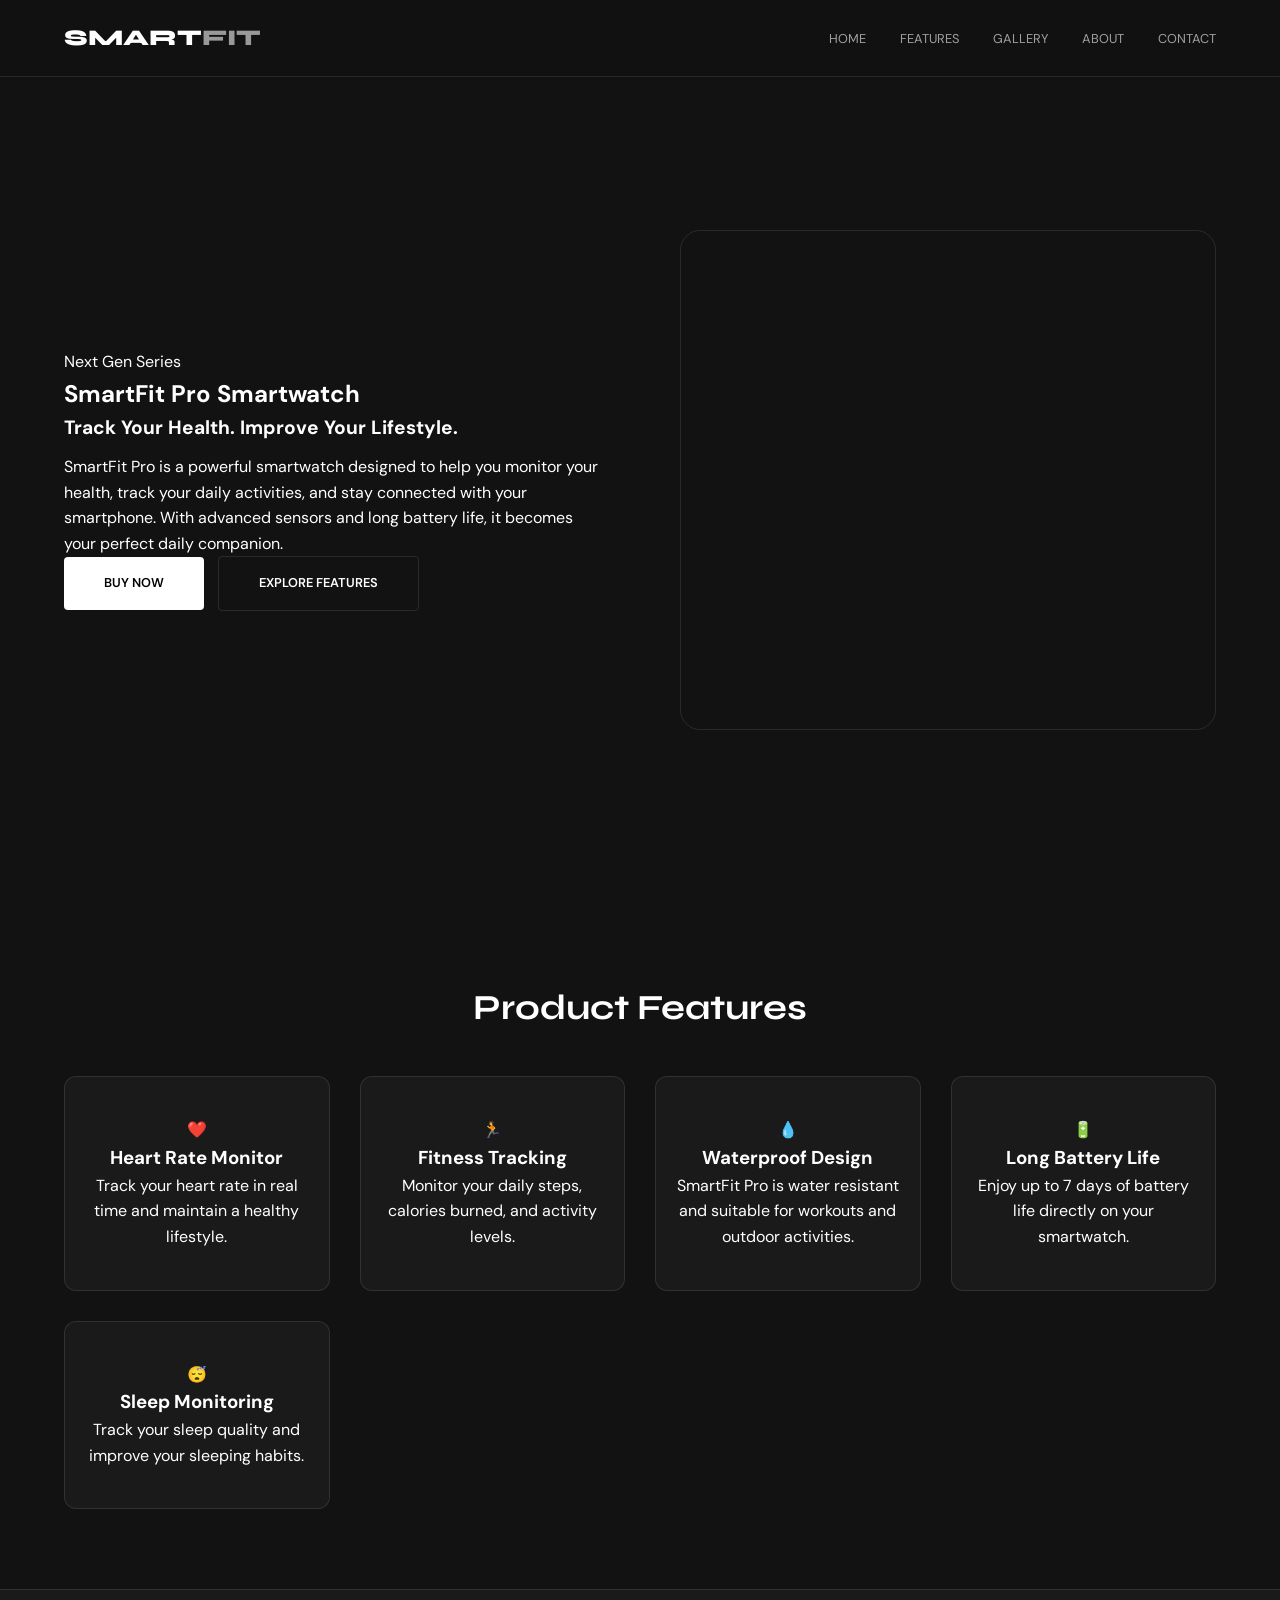
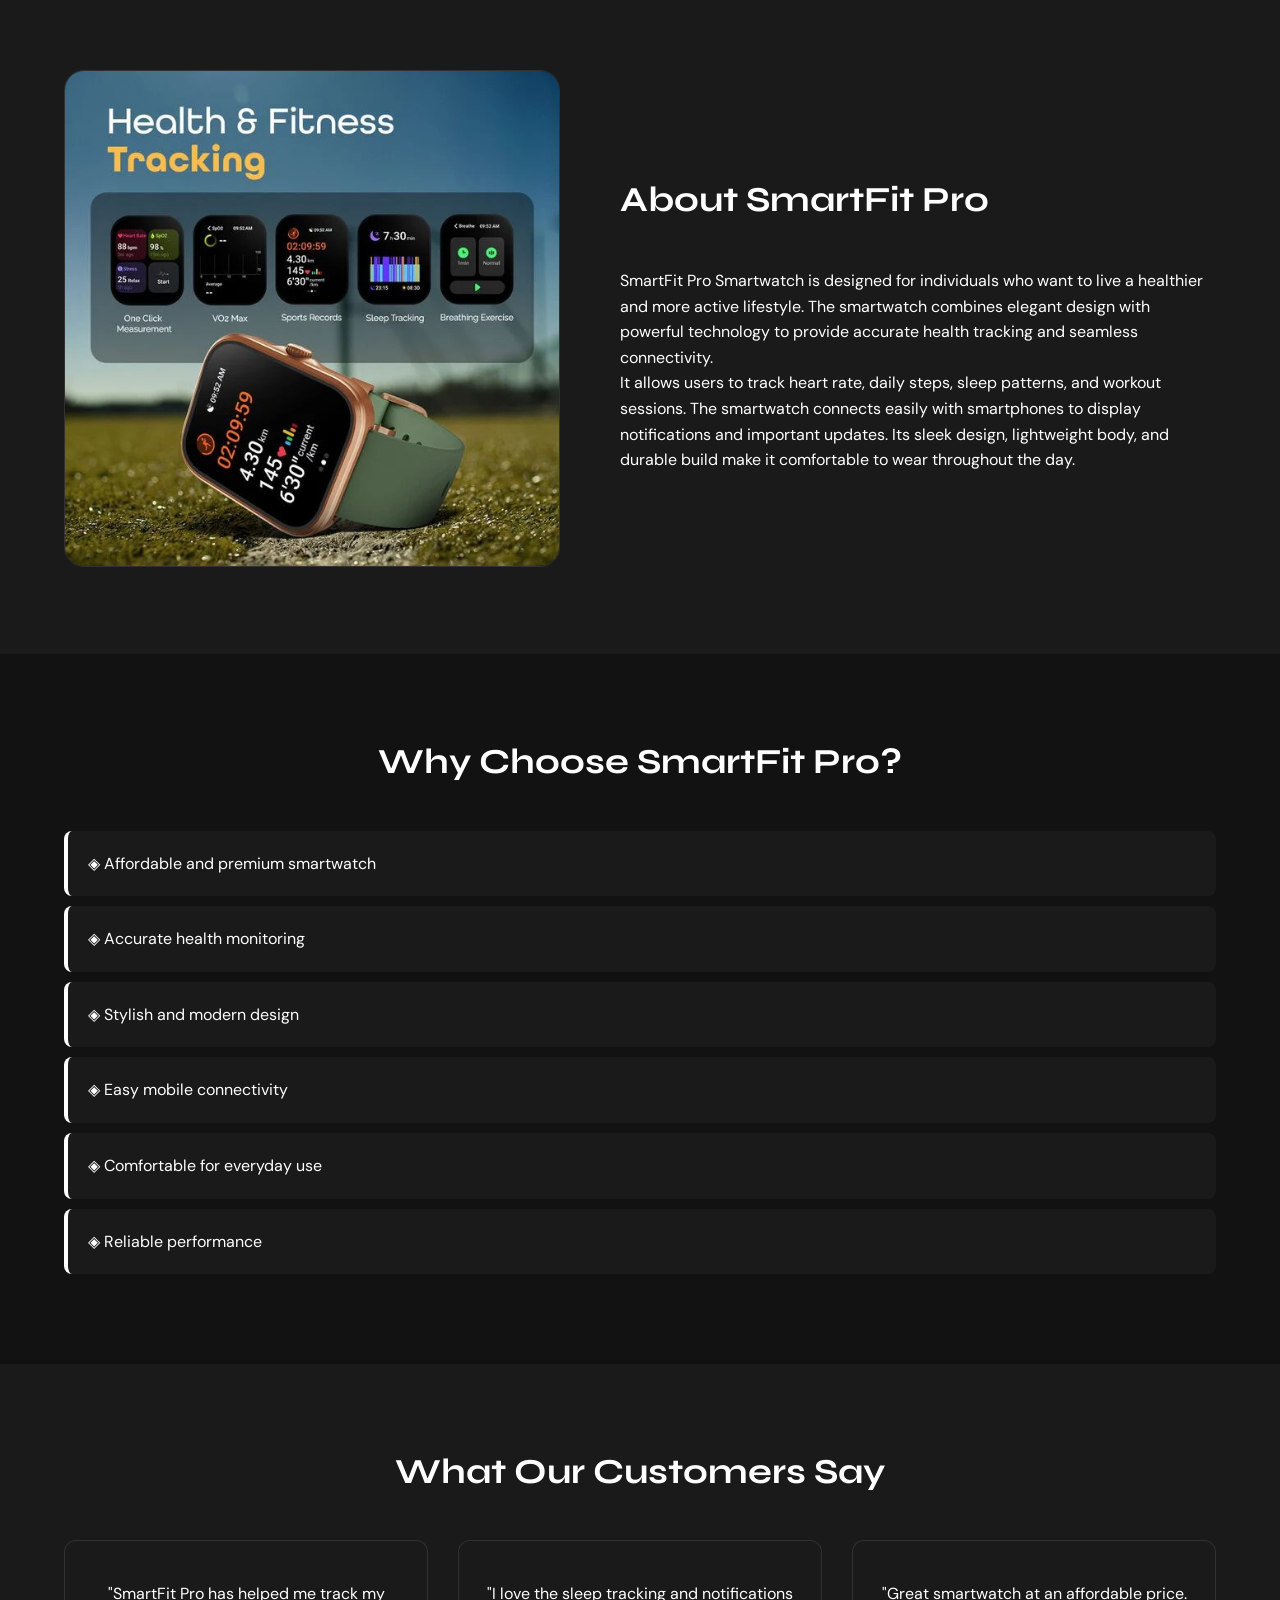
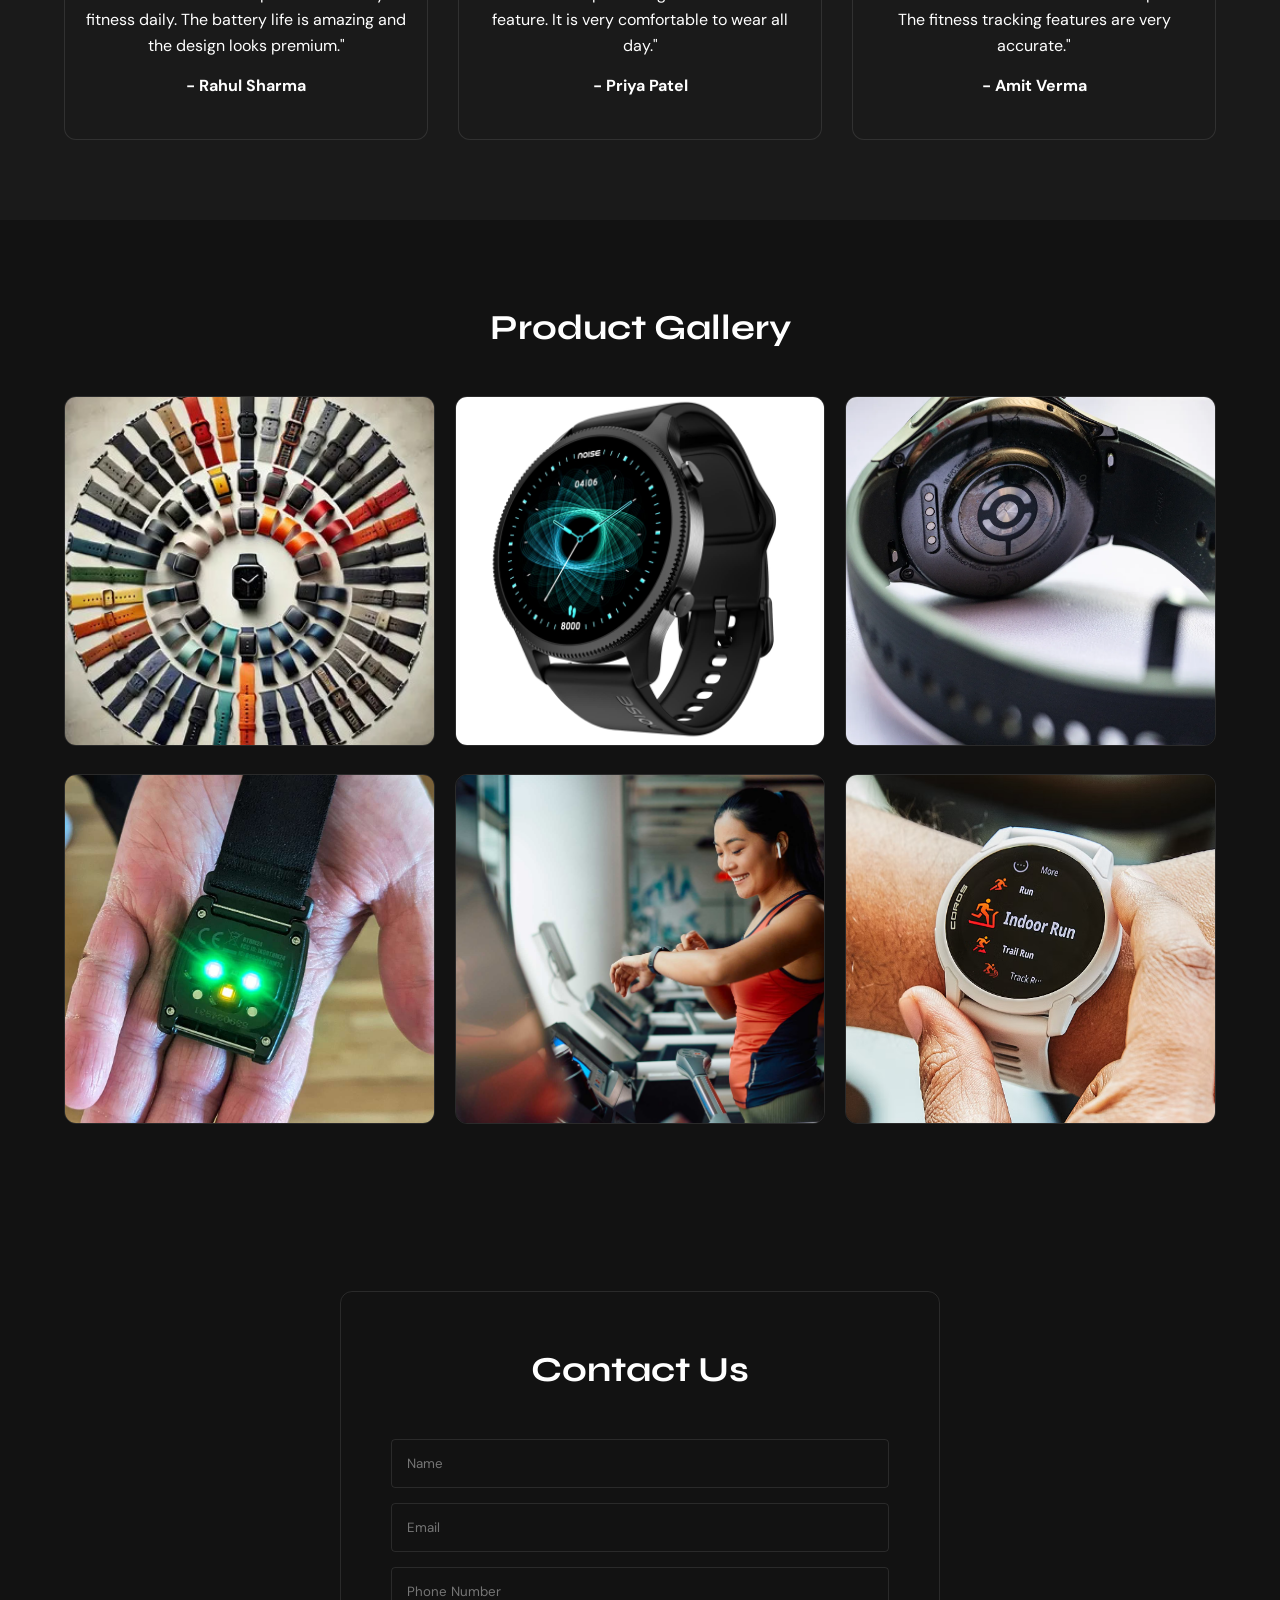
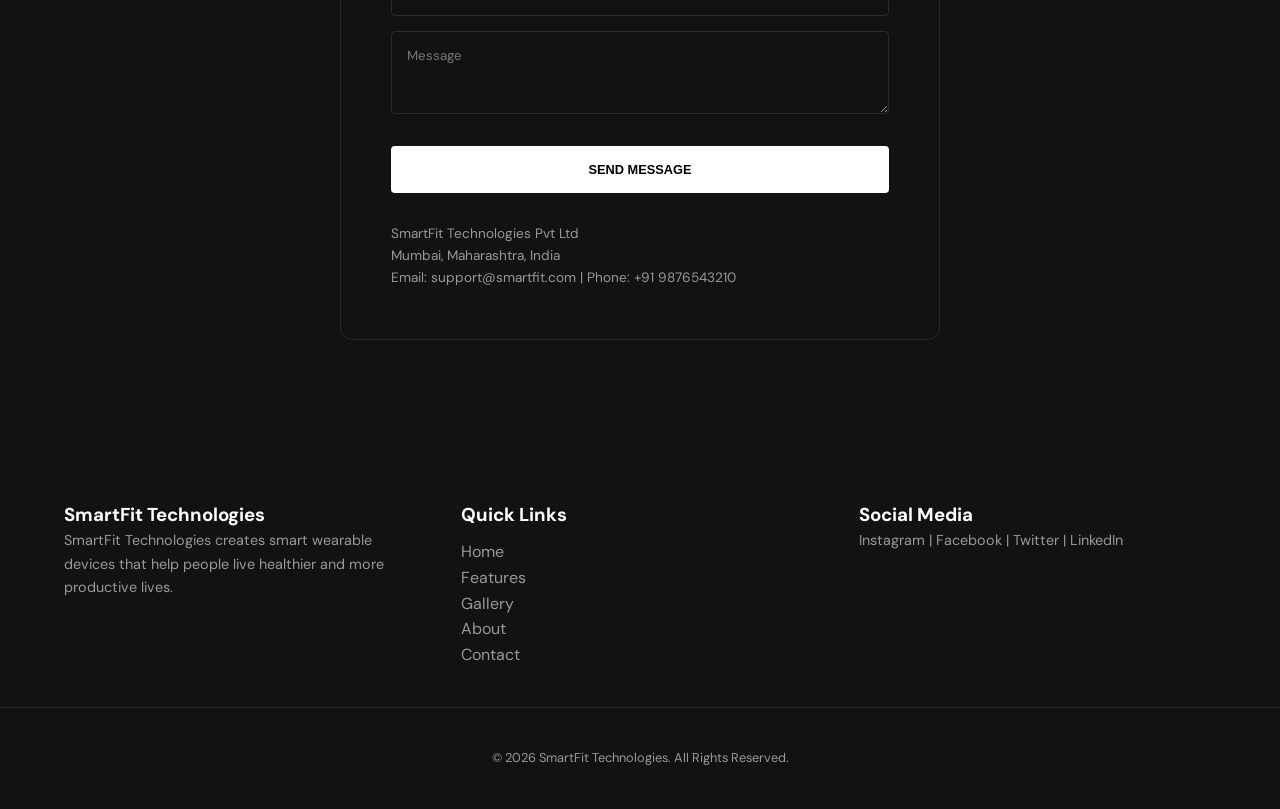
<file: index.html>
<!DOCTYPE html>
<html lang="en">
<head>
  <meta charset="UTF-8" />
  <meta name="viewport" content="width=device-width, initial-scale=1.0"/>
  <title>SmartFit Pro — Official Site</title>
  <link rel="preconnect" href="https://fonts.googleapis.com"/>
  <link rel="preconnect" href="https://fonts.gstatic.com" crossorigin/>
  <link href="https://fonts.googleapis.com/css2?family=Syne:wght@700;800&family=DM+Sans:wght@400;500&display=swap" rel="stylesheet"/>
  <link rel="stylesheet" href="style.css">
</head>
<body>

  <header class="navbar">
    <div class="nav-inner">
      <a href="#home" class="logo">Smart<span>Fit</span></a>
      <nav class="nav-links">
        <a href="#home">Home</a>
        <a href="#features">Features</a>
        <a href="#gallery">Gallery</a>
        <a href="#about">About</a>
        <a href="#contact">Contact</a>
      </nav>
    </div>
  </header>

  <section class="hero" id="home">
    <div class="hero-content">
      <div class="hero-text animate-up">
        <span class="hero-badge">Next Gen Series</span>
        <h1>SmartFit Pro Smartwatch</h1>
        <p class="hero-tagline">Track Your Health. Improve Your Lifestyle.</p>
        <p class="hero-desc">SmartFit Pro is a powerful smartwatch designed to help you monitor your health, track your daily activities, and stay connected with your smartphone. With advanced sensors and long battery life, it becomes your perfect daily companion.</p>
        <div class="hero-actions">
          <a href="#contact" class="btn btn--primary">Buy Now</a>
          <a href="#features" class="btn btn--outline">Explore Features</a>
        </div>
      </div>
      
      <div class="hero-image-wrap">
        <div class="hero-glow"></div>
        <div class="css-slider">
          <img src="myimg.jpg" alt="Product front view" class="slider-img">
          <img src="card1.jpg" alt="Lifestyle image" class="slider-img">
        </div>
      </div>
    </div>
  </section>

  <section class="features" id="features">
    <div class="section-inner">
      <h2 class="section-title">Product Features</h2>
      <div class="features-grid">
        <div class="feature-card animate-on-scroll">
          <div class="f-icon">❤️</div>
          <h3>Heart Rate Monitor</h3>
          <p>Track your heart rate in real time and maintain a healthy lifestyle.</p>
        </div>
        <div class="feature-card animate-on-scroll">
          <div class="f-icon">🏃</div>
          <h3>Fitness Tracking</h3>
          <p>Monitor your daily steps, calories burned, and activity levels.</p>
        </div>
        <div class="feature-card animate-on-scroll">
          <div class="f-icon">💧</div>
          <h3>Waterproof Design</h3>
          <p>SmartFit Pro is water resistant and suitable for workouts and outdoor activities.</p>
        </div>
        <div class="feature-card animate-on-scroll">
          <div class="f-icon">🔋</div>
          <h3>Long Battery Life</h3>
          <p>Enjoy up to 7 days of battery life directly on your smartwatch.</p>
        </div>
        <div class="feature-card animate-on-scroll">
          <div class="f-icon">😴</div>
          <h3>Sleep Monitoring</h3>
          <p>Track your sleep quality and improve your sleeping habits.</p>
        </div>
      </div>
    </div>
  </section>

  <section class="about" id="about">
    <div class="section-inner about-content animate-on-scroll">
      <div class="about-image">
        <img src="hea.jpg" alt="SmartFit Detail">
      </div>
      <div class="about-text">
        <h2 class="section-title" style="text-align: left;">About SmartFit Pro</h2>
        <p class="hero-desc">SmartFit Pro Smartwatch is designed for individuals who want to live a healthier and more active lifestyle. The smartwatch combines elegant design with powerful technology to provide accurate health tracking and seamless connectivity.</p>
        <p class="hero-desc">It allows users to track heart rate, daily steps, sleep patterns, and workout sessions. The smartwatch connects easily with smartphones to display notifications and important updates. Its sleek design, lightweight body, and durable build make it comfortable to wear throughout the day.</p>
      </div>
    </div>
  </section>

  <section class="benefits">
    <div class="section-inner">
      <h2 class="section-title">Why Choose SmartFit Pro?</h2>
      <div class="benefits-grid">
        <div class="benefit-item">◈ Affordable and premium smartwatch</div>
        <div class="benefit-item">◈ Accurate health monitoring</div>
        <div class="benefit-item">◈ Stylish and modern design</div>
        <div class="benefit-item">◈ Easy mobile connectivity</div>
        <div class="benefit-item">◈ Comfortable for everyday use</div>
        <div class="benefit-item">◈ Reliable performance</div>
      </div>
    </div>
  </section>

  <section class="testimonials" style="background: var(--card-bg);">
    <div class="section-inner">
      <h2 class="section-title">What Our Customers Say</h2>
      <div class="features-grid">
        <div class="feature-card">
          <p>"SmartFit Pro has helped me track my fitness daily. The battery life is amazing and the design looks premium."</p>
          <h4 style="margin-top:15px; color: var(--accent);">- Rahul Sharma</h4>
        </div>
        <div class="feature-card">
          <p>"I love the sleep tracking and notifications feature. It is very comfortable to wear all day."</p>
          <h4 style="margin-top:15px; color: var(--accent);">- Priya Patel</h4>
        </div>
        <div class="feature-card">
          <p>"Great smartwatch at an affordable price. The fitness tracking features are very accurate."</p>
          <h4 style="margin-top:15px; color: var(--accent);">- Amit Verma</h4>
        </div>
      </div>
    </div>
  </section>

  <section class="gallery" id="gallery">
    <div class="section-inner">
      <h2 class="section-title">Product Gallery</h2>
      <div class="gallery-grid">
        <div class="gallery-item animate-on-scroll"><img src="allty.jpg" alt="Front view"></div>
        <div class="gallery-item animate-on-scroll"><img src="front.jpg" alt="Side view"></div>
        <div class="gallery-item animate-on-scroll"><img src="back.webp" alt="On wrist"></div>
        <div class="gallery-item animate-on-scroll"><img src="monitor.jpeg" alt="Tracking screen"></div>
        <div class="gallery-item animate-on-scroll"><img src="fitcheck.jpeg" alt="Notification screen"></div>
        <div class="gallery-item animate-on-scroll"><img src="card2.jpg" alt="Charging dock"></div>
      </div>
    </div>
  </section>

  <section class="contact" id="contact">
    <div class="section-inner">
      <div class="contact-box animate-on-scroll">
        <h2 class="section-title">Contact Us</h2>
        <form action="#">
          <input type="text" placeholder="Name" required>
          <input type="email" placeholder="Email" required>
          <input type="text" placeholder="Phone Number" required>
          <textarea rows="3" placeholder="Message"></textarea>
          <button type="submit" class="btn btn--primary btn--full">Send Message</button>
        </form>
        <div class="contact-info" style="margin-top: 30px; font-size: 0.85rem; color: var(--text-dim);">
            <p>SmartFit Technologies Pvt Ltd</p>
            <p>Mumbai, Maharashtra, India</p>
            <p>Email: support@smartfit.com | Phone: +91 9876543210</p>
        </div>
      </div>
    </div>
  </section>

  <footer class="footer">
    <div class="section-inner footer-grid">
        <div>
            <h3>SmartFit Technologies</h3>
            <p style="color: var(--text-dim); font-size: 0.9rem;">SmartFit Technologies creates smart wearable devices that help people live healthier and more productive lives.</p>
        </div>
        <div>
            <h3>Quick Links</h3>
            <ul class="footer-links">
                <li>Home</li><li>Features</li><li>Gallery</li><li>About</li><li>Contact</li>
            </ul>
        </div>
        <div>
            <h3>Social Media</h3>
            <p style="color: var(--text-dim); font-size: 0.9rem;">Instagram | Facebook | Twitter | LinkedIn</p>
        </div>
    </div>
    <div class="footer-bottom">
      <p>&copy; 2026 SmartFit Technologies. All Rights Reserved.</p>
    </div>
  </footer>

</body>
</html>
</file>
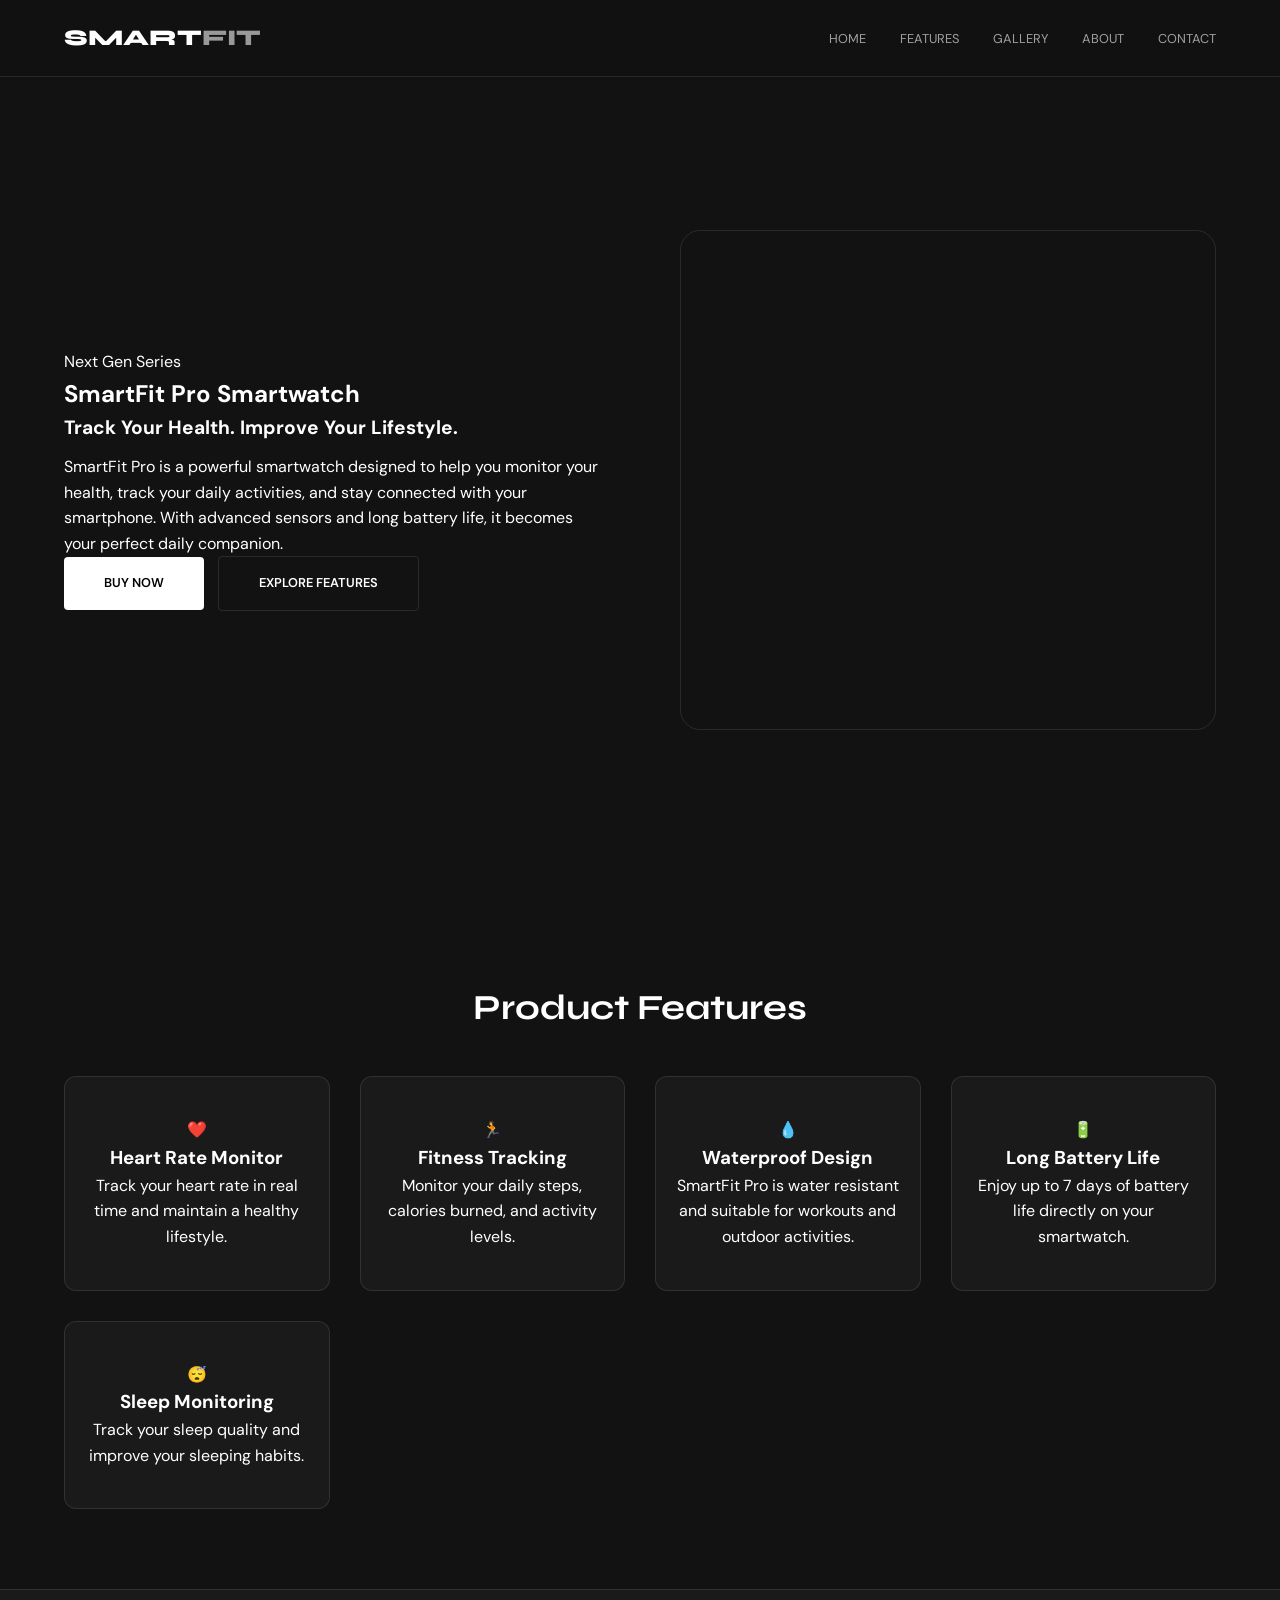
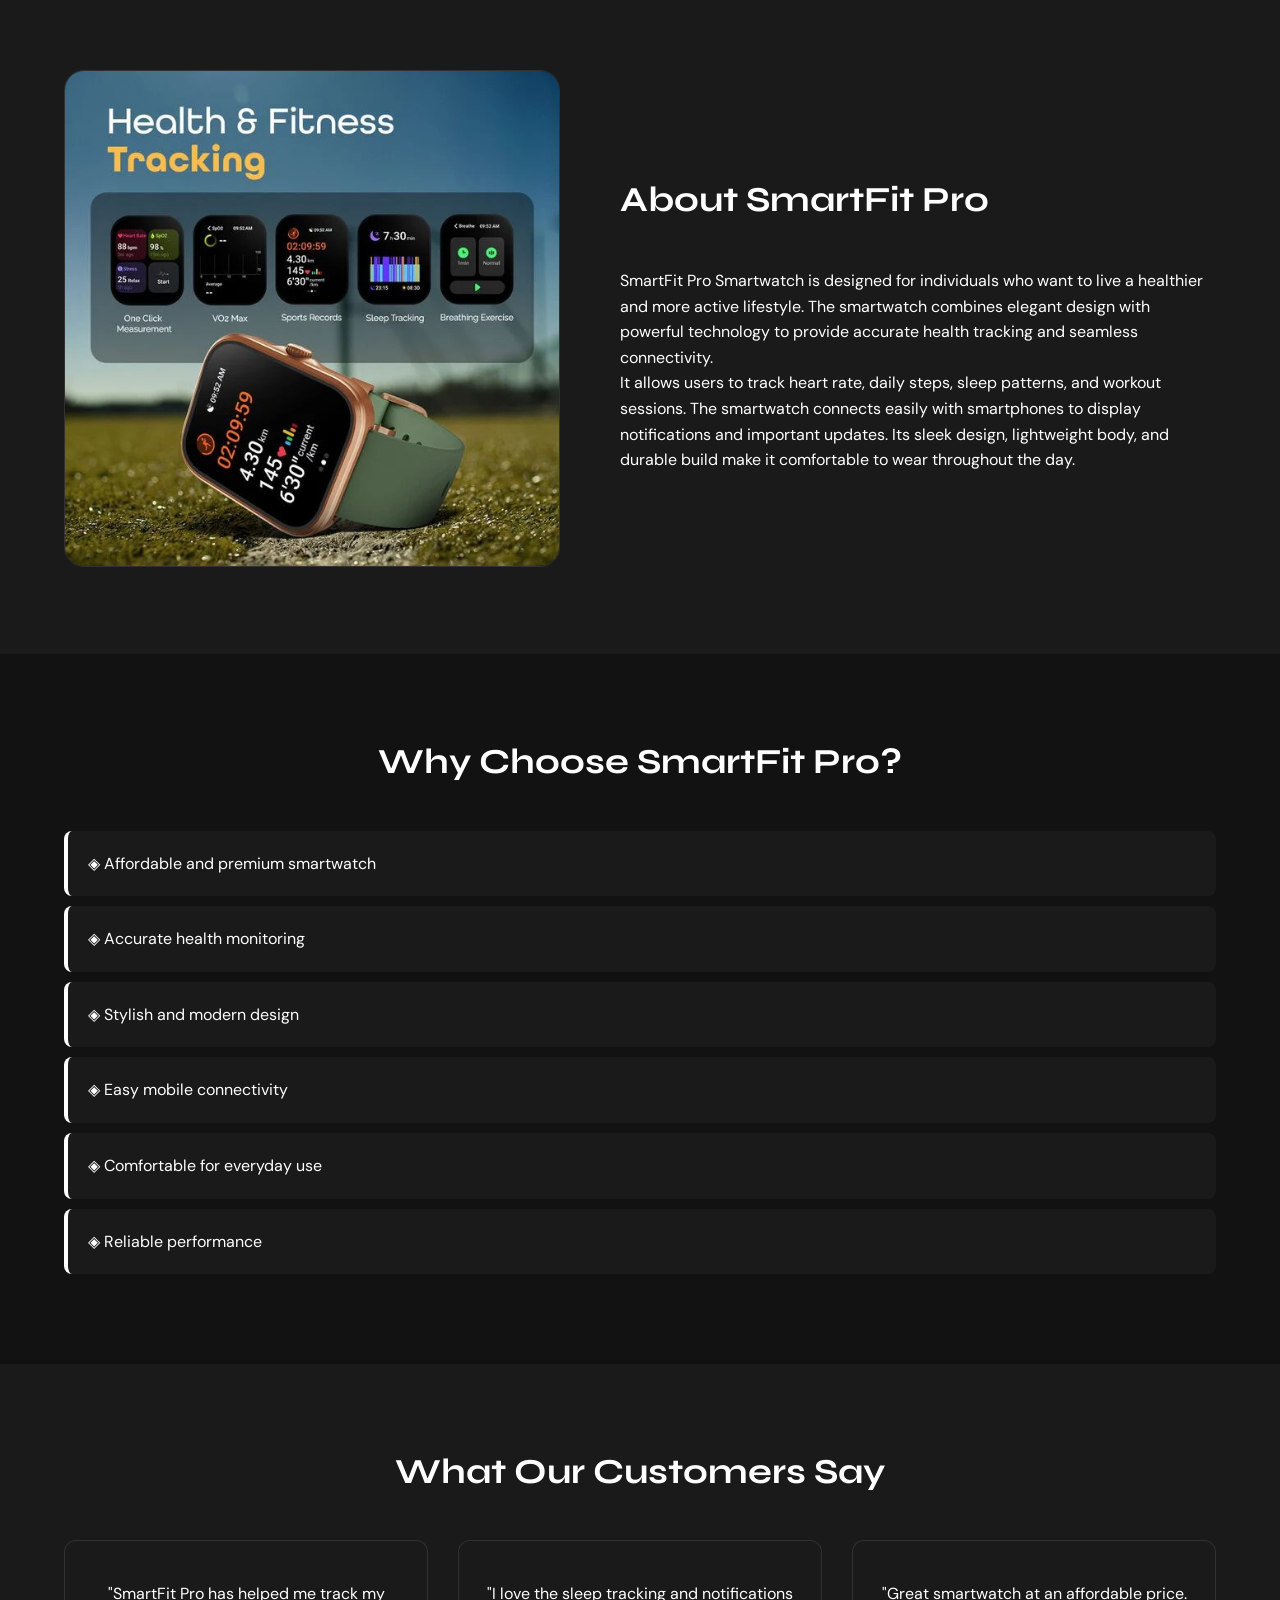
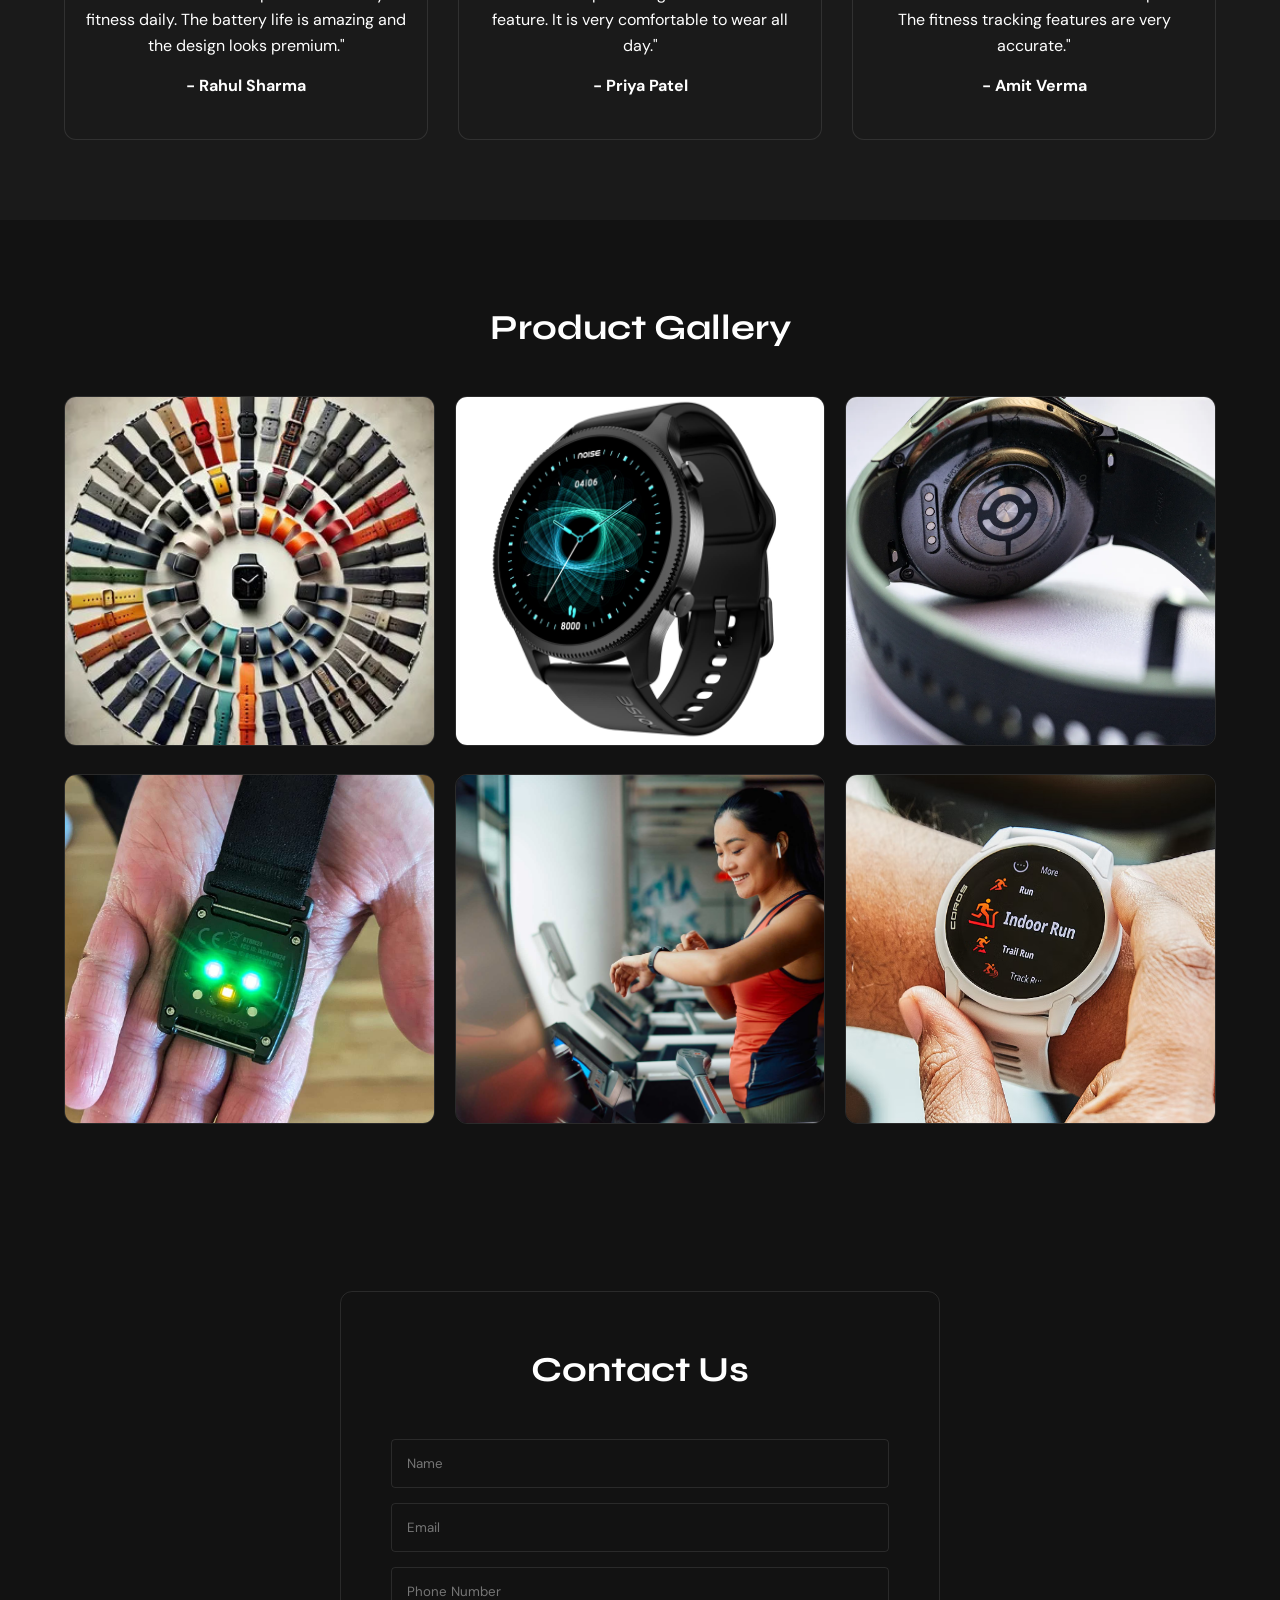
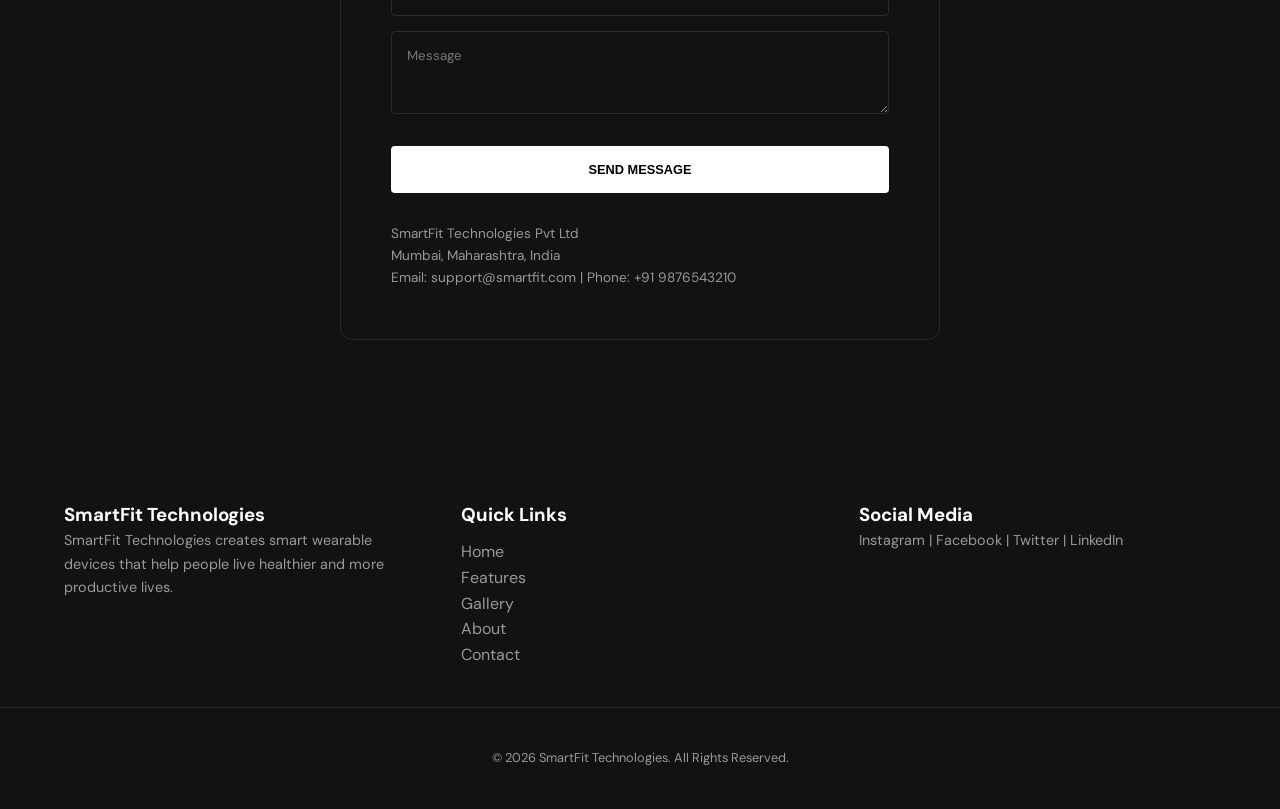
<file: watch.html>
<!DOCTYPE html>
<html lang="en">
<head>
  <meta charset="UTF-8" />
  <meta name="viewport" content="width=device-width, initial-scale=1.0"/>
  <title>SmartFit Pro — Official Site</title>
  <link rel="preconnect" href="https://fonts.googleapis.com"/>
  <link rel="preconnect" href="https://fonts.gstatic.com" crossorigin/>
  <link href="https://fonts.googleapis.com/css2?family=Syne:wght@700;800&family=DM+Sans:wght@400;500&display=swap" rel="stylesheet"/>
  <link rel="stylesheet" href="watch.css">
</head>
<body>

  <header class="navbar">
    <div class="nav-inner">
      <a href="#home" class="logo">Smart<span>Fit</span></a>
      <nav class="nav-links">
        <a href="#home">Home</a>
        <a href="#features">Features</a>
        <a href="#gallery">Gallery</a>
        <a href="#about">About</a>
        <a href="#contact">Contact</a>
      </nav>
    </div>
  </header>

  <section class="hero" id="home">
    <div class="hero-content">
      <div class="hero-text animate-up">
        <span class="hero-badge">Next Gen Series</span>
        <h1>SmartFit Pro Smartwatch</h1>
        <p class="hero-tagline">Track Your Health. Improve Your Lifestyle.</p>
        <p class="hero-desc">SmartFit Pro is a powerful smartwatch designed to help you monitor your health, track your daily activities, and stay connected with your smartphone. With advanced sensors and long battery life, it becomes your perfect daily companion.</p>
        <div class="hero-actions">
          <a href="#contact" class="btn btn--primary">Buy Now</a>
          <a href="#features" class="btn btn--outline">Explore Features</a>
        </div>
      </div>
      
      <div class="hero-image-wrap">
        <div class="hero-glow"></div>
        <div class="css-slider">
          <img src="myimg.jpg" alt="Product front view" class="slider-img">
          <img src="card1.jpg" alt="Lifestyle image" class="slider-img">
        </div>
      </div>
    </div>
  </section>

  <section class="features" id="features">
    <div class="section-inner">
      <h2 class="section-title">Product Features</h2>
      <div class="features-grid">
        <div class="feature-card animate-on-scroll">
          <div class="f-icon">❤️</div>
          <h3>Heart Rate Monitor</h3>
          <p>Track your heart rate in real time and maintain a healthy lifestyle.</p>
        </div>
        <div class="feature-card animate-on-scroll">
          <div class="f-icon">🏃</div>
          <h3>Fitness Tracking</h3>
          <p>Monitor your daily steps, calories burned, and activity levels.</p>
        </div>
        <div class="feature-card animate-on-scroll">
          <div class="f-icon">💧</div>
          <h3>Waterproof Design</h3>
          <p>SmartFit Pro is water resistant and suitable for workouts and outdoor activities.</p>
        </div>
        <div class="feature-card animate-on-scroll">
          <div class="f-icon">🔋</div>
          <h3>Long Battery Life</h3>
          <p>Enjoy up to 7 days of battery life directly on your smartwatch.</p>
        </div>
        <div class="feature-card animate-on-scroll">
          <div class="f-icon">😴</div>
          <h3>Sleep Monitoring</h3>
          <p>Track your sleep quality and improve your sleeping habits.</p>
        </div>
      </div>
    </div>
  </section>

  <section class="about" id="about">
    <div class="section-inner about-content animate-on-scroll">
      <div class="about-image">
        <img src="hea.jpg" alt="SmartFit Detail">
      </div>
      <div class="about-text">
        <h2 class="section-title" style="text-align: left;">About SmartFit Pro</h2>
        <p class="hero-desc">SmartFit Pro Smartwatch is designed for individuals who want to live a healthier and more active lifestyle. The smartwatch combines elegant design with powerful technology to provide accurate health tracking and seamless connectivity.</p>
        <p class="hero-desc">It allows users to track heart rate, daily steps, sleep patterns, and workout sessions. The smartwatch connects easily with smartphones to display notifications and important updates. Its sleek design, lightweight body, and durable build make it comfortable to wear throughout the day.</p>
      </div>
    </div>
  </section>

  <section class="benefits">
    <div class="section-inner">
      <h2 class="section-title">Why Choose SmartFit Pro?</h2>
      <div class="benefits-grid">
        <div class="benefit-item">◈ Affordable and premium smartwatch</div>
        <div class="benefit-item">◈ Accurate health monitoring</div>
        <div class="benefit-item">◈ Stylish and modern design</div>
        <div class="benefit-item">◈ Easy mobile connectivity</div>
        <div class="benefit-item">◈ Comfortable for everyday use</div>
        <div class="benefit-item">◈ Reliable performance</div>
      </div>
    </div>
  </section>

  <section class="testimonials" style="background: var(--card-bg);">
    <div class="section-inner">
      <h2 class="section-title">What Our Customers Say</h2>
      <div class="features-grid">
        <div class="feature-card">
          <p>"SmartFit Pro has helped me track my fitness daily. The battery life is amazing and the design looks premium."</p>
          <h4 style="margin-top:15px; color: var(--accent);">- Rahul Sharma</h4>
        </div>
        <div class="feature-card">
          <p>"I love the sleep tracking and notifications feature. It is very comfortable to wear all day."</p>
          <h4 style="margin-top:15px; color: var(--accent);">- Priya Patel</h4>
        </div>
        <div class="feature-card">
          <p>"Great smartwatch at an affordable price. The fitness tracking features are very accurate."</p>
          <h4 style="margin-top:15px; color: var(--accent);">- Amit Verma</h4>
        </div>
      </div>
    </div>
  </section>

  <section class="gallery" id="gallery">
    <div class="section-inner">
      <h2 class="section-title">Product Gallery</h2>
      <div class="gallery-grid">
        <div class="gallery-item animate-on-scroll"><img src="allty.jpg" alt="Front view"></div>
        <div class="gallery-item animate-on-scroll"><img src="front.jpg" alt="Side view"></div>
        <div class="gallery-item animate-on-scroll"><img src="back.webp" alt="On wrist"></div>
        <div class="gallery-item animate-on-scroll"><img src="monitor.jpeg" alt="Tracking screen"></div>
        <div class="gallery-item animate-on-scroll"><img src="fitcheck.jpeg" alt="Notification screen"></div>
        <div class="gallery-item animate-on-scroll"><img src="card2.jpg" alt="Charging dock"></div>
      </div>
    </div>
  </section>

  <section class="contact" id="contact">
    <div class="section-inner">
      <div class="contact-box animate-on-scroll">
        <h2 class="section-title">Contact Us</h2>
        <form action="#">
          <input type="text" placeholder="Name" required>
          <input type="email" placeholder="Email" required>
          <input type="text" placeholder="Phone Number" required>
          <textarea rows="3" placeholder="Message"></textarea>
          <button type="submit" class="btn btn--primary btn--full">Send Message</button>
        </form>
        <div class="contact-info" style="margin-top: 30px; font-size: 0.85rem; color: var(--text-dim);">
            <p>SmartFit Technologies Pvt Ltd</p>
            <p>Mumbai, Maharashtra, India</p>
            <p>Email: support@smartfit.com | Phone: +91 9876543210</p>
        </div>
      </div>
    </div>
  </section>

  <footer class="footer">
    <div class="section-inner footer-grid">
        <div>
            <h3>SmartFit Technologies</h3>
            <p style="color: var(--text-dim); font-size: 0.9rem;">SmartFit Technologies creates smart wearable devices that help people live healthier and more productive lives.</p>
        </div>
        <div>
            <h3>Quick Links</h3>
            <ul class="footer-links">
                <li>Home</li><li>Features</li><li>Gallery</li><li>About</li><li>Contact</li>
            </ul>
        </div>
        <div>
            <h3>Social Media</h3>
            <p style="color: var(--text-dim); font-size: 0.9rem;">Instagram | Facebook | Twitter | LinkedIn</p>
        </div>
    </div>
    <div class="footer-bottom">
      <p>&copy; 2026 SmartFit Technologies. All Rights Reserved.</p>
    </div>
  </footer>

</body>
</html>
</file>
<file: style.css>
:root {
  --bg: #121212;
  --card-bg: #1a1a1a;
  --accent: #ffffff;
  --text-dim: #999999;
  --border: rgba(255, 255, 255, 0.1);
}
* { box-sizing: border-box; margin: 0; padding: 0; }
html
{ 
  scroll-behavior: smooth; 
}
body {
  font-family: 'DM Sans', sans-serif;
  background-color: var(--bg);
  color: #fff;
  line-height: 1.6;
  overflow-x: hidden;
}

/* NAVBAR [cite: 30, 46-50] */
.navbar { 
  position: fixed; width: 100%; top: 0; z-index: 1000; 
  padding: 20px 0; background: rgba(18,18,18,0.9); 
  backdrop-filter: blur(10px); border-bottom: 1px solid var(--border);
}
.nav-inner { width: 90%; max-width: 1200px; margin: 0 auto; display: flex; justify-content: space-between; align-items: center; }
.logo { font-family: 'Syne', sans-serif; font-weight: 800; font-size: 1.4rem; color: #fff; text-decoration: none; text-transform: uppercase; }
.logo span { color: var(--text-dim); }
.nav-links a { color: #fff; text-decoration: none; margin-left: 30px; font-size: 0.8rem; text-transform: uppercase; opacity: 0.6; transition: 0.3s; }
.nav-links a:hover { opacity: 1; }

/* HERO SLIDER (Pure CSS) [cite: 66-72] */
.hero { min-height: 100vh; display: flex; align-items: center; padding: 120px 5% 60px; }
.hero-content { display: grid; grid-template-columns: 1fr 1fr; gap: 80px; align-items: center; max-width: 1200px; margin: 0 auto; width: 100%; }
.hero-tagline { font-weight: 700; color: var(--accent); margin-bottom: 10px; font-size: 1.2rem; }
.hero-image-wrap { position: relative; width: 100%; height: 500px; border-radius: 20px; overflow: hidden; border: 1px solid var(--border); }
.css-slider { position: relative; width: 100%; height: 100%; }
.slider-img { position: absolute; top: 0; left: 0; width: 100%; height: 100%; object-fit: cover; opacity: 0; animation: sliderFade 4s infinite; }
.slider-img:nth-child(2) { animation-delay: 2s; }
@keyframes sliderFade { 0%, 45% { opacity: 1; } 50%, 95% { opacity: 0; } 100% { opacity: 1; } }

/* BUTTONS [cite: 63-65] */
.btn { padding: 16px 40px; border-radius: 4px; text-decoration: none; font-weight: 600; text-transform: uppercase; font-size: 0.8rem; border: none; cursor: pointer; display: inline-block; transition: 0.3s; }
.btn--primary { background: #fff; color: #000; }
.btn--outline { border: 1px solid var(--border); color: #fff; margin-left: 10px; }
.btn--full { width: 100%; margin-top: 10px; }

.contact-box { max-width: 600px; margin: 0 auto; border: 1px solid var(--border); padding: 50px; border-radius: 12px; }
input, textarea { width: 100%; background: transparent; border: 1px solid var(--border); padding: 15px; color: #fff; margin-bottom: 15px; border-radius: 4px; outline: none; font-family: inherit; }

/* SECTIONS [cite: 196-200] */
.section-inner { width: 90%; max-width: 1200px; margin: 0 auto; padding: 80px 0; }
.section-title { font-family: 'Syne', sans-serif; font-size: 2.2rem; margin-bottom: 40px; text-align: center; }

/* FEATURES GRID [cite: 73-79] */
.features-grid { display: grid; grid-template-columns: repeat(auto-fit, minmax(250px, 1fr)); gap: 30px; }
.feature-card { background: var(--card-bg); border: 1px solid var(--border); padding: 40px 20px; text-align: center; border-radius: 12px; transition: 0.3s; }
.feature-card:hover { transform: translateY(-5px); border-color: #fff; }

/* ABOUT SECTION [cite: 101-115] */
.about { background-color: var(--card-bg); border-top: 1px solid var(--border); }
.about-content { display: grid; grid-template-columns: 1fr 1.2fr; gap: 60px; align-items: center; }
.about-image img { width: 100%; border-radius: 20px; border: 1px solid var(--border); }

/* BENEFITS SECTION [cite: 132-143] */
.benefit-item { background: var(--card-bg); padding: 20px; border-radius: 8px; border-left: 4px solid #fff; margin-bottom: 10px; }

/* GALLERY [cite: 127-130] */
.gallery-grid { display: grid; grid-template-columns: repeat(3, 1fr); gap: 20px; }
.gallery-item img { width: 100%; height: 350px; object-fit: cover; border-radius: 12px; border: 1px solid var(--border); transition: 0.4s; }
.gallery-item img:hover { transform: scale(1.05); }

/* FOOTER [cite: 175-191] */
.footer-grid { display: grid; grid-template-columns: repeat(auto-fit, minmax(200px, 1fr)); gap: 40px; padding-bottom: 40px; }
.footer-links { list-style: none; margin-top: 10px; color: var(--text-dim); }
.footer-bottom { border-top: 1px solid var(--border); padding: 40px 0; text-align: center; font-size: 0.8rem; color: var(--text-dim); }

/* ANIMATIONS */
.animate-up { animation: fadeUp 1s ease forwards; }
.animate-on-scroll { opacity: 0; transform: translateY(30px); animation: fadeUp 1s ease forwards; }
@keyframes fadeUp { to { opacity: 1; transform: translateY(0); } }

/* RESPONSIVE DESIGN [cite: 10, 201] */
@media (max-width: 768px) {
  .hero-content, .about-content, .features-grid, .gallery-grid { grid-template-columns: 1fr !important; text-align: center; }
  .about-image { order:-1; }
  .gallery-grid {
    grid-template-columns: repeat(2, 1fr) !important; 
    gap: 10px;}
  .hero-image-wrap { height: 350px; }
  .nav-links { display: none; } /* Simplified for single page */
  .btn--outline { margin: 15px 0 0 0; }
}
</file>
<file: watch.css>
:root {
  --bg: #121212;
  --card-bg: #1a1a1a;
  --accent: #ffffff;
  --text-dim: #999999;
  --border: rgba(255, 255, 255, 0.1);
}
* { box-sizing: border-box; margin: 0; padding: 0; }
html
{ 
  scroll-behavior: smooth; 
}
body {
  font-family: 'DM Sans', sans-serif;
  background-color: var(--bg);
  color: #fff;
  line-height: 1.6;
  overflow-x: hidden;
}

/* NAVBAR [cite: 30, 46-50] */
.navbar { 
  position: fixed; width: 100%; top: 0; z-index: 1000; 
  padding: 20px 0; background: rgba(18,18,18,0.9); 
  backdrop-filter: blur(10px); border-bottom: 1px solid var(--border);
}
.nav-inner { width: 90%; max-width: 1200px; margin: 0 auto; display: flex; justify-content: space-between; align-items: center; }
.logo { font-family: 'Syne', sans-serif; font-weight: 800; font-size: 1.4rem; color: #fff; text-decoration: none; text-transform: uppercase; }
.logo span { color: var(--text-dim); }
.nav-links a { color: #fff; text-decoration: none; margin-left: 30px; font-size: 0.8rem; text-transform: uppercase; opacity: 0.6; transition: 0.3s; }
.nav-links a:hover { opacity: 1; }

/* HERO SLIDER (Pure CSS) [cite: 66-72] */
.hero { min-height: 100vh; display: flex; align-items: center; padding: 120px 5% 60px; }
.hero-content { display: grid; grid-template-columns: 1fr 1fr; gap: 80px; align-items: center; max-width: 1200px; margin: 0 auto; width: 100%; }
.hero-tagline { font-weight: 700; color: var(--accent); margin-bottom: 10px; font-size: 1.2rem; }
.hero-image-wrap { position: relative; width: 100%; height: 500px; border-radius: 20px; overflow: hidden; border: 1px solid var(--border); }
.css-slider { position: relative; width: 100%; height: 100%; }
.slider-img { position: absolute; top: 0; left: 0; width: 100%; height: 100%; object-fit: cover; opacity: 0; animation: sliderFade 4s infinite; }
.slider-img:nth-child(2) { animation-delay: 2s; }
@keyframes sliderFade { 0%, 45% { opacity: 1; } 50%, 95% { opacity: 0; } 100% { opacity: 1; } }

/* BUTTONS [cite: 63-65] */
.btn { padding: 16px 40px; border-radius: 4px; text-decoration: none; font-weight: 600; text-transform: uppercase; font-size: 0.8rem; border: none; cursor: pointer; display: inline-block; transition: 0.3s; }
.btn--primary { background: #fff; color: #000; }
.btn--outline { border: 1px solid var(--border); color: #fff; margin-left: 10px; }
.btn--full { width: 100%; margin-top: 10px; }

.contact-box { max-width: 600px; margin: 0 auto; border: 1px solid var(--border); padding: 50px; border-radius: 12px; }
input, textarea { width: 100%; background: transparent; border: 1px solid var(--border); padding: 15px; color: #fff; margin-bottom: 15px; border-radius: 4px; outline: none; font-family: inherit; }

/* SECTIONS [cite: 196-200] */
.section-inner { width: 90%; max-width: 1200px; margin: 0 auto; padding: 80px 0; }
.section-title { font-family: 'Syne', sans-serif; font-size: 2.2rem; margin-bottom: 40px; text-align: center; }

/* FEATURES GRID [cite: 73-79] */
.features-grid { display: grid; grid-template-columns: repeat(auto-fit, minmax(250px, 1fr)); gap: 30px; }
.feature-card { background: var(--card-bg); border: 1px solid var(--border); padding: 40px 20px; text-align: center; border-radius: 12px; transition: 0.3s; }
.feature-card:hover { transform: translateY(-5px); border-color: #fff; }

/* ABOUT SECTION [cite: 101-115] */
.about { background-color: var(--card-bg); border-top: 1px solid var(--border); }
.about-content { display: grid; grid-template-columns: 1fr 1.2fr; gap: 60px; align-items: center; }
.about-image img { width: 100%; border-radius: 20px; border: 1px solid var(--border); }

/* BENEFITS SECTION [cite: 132-143] */
.benefit-item { background: var(--card-bg); padding: 20px; border-radius: 8px; border-left: 4px solid #fff; margin-bottom: 10px; }

/* GALLERY [cite: 127-130] */
.gallery-grid { display: grid; grid-template-columns: repeat(3, 1fr); gap: 20px; }
.gallery-item img { width: 100%; height: 350px; object-fit: cover; border-radius: 12px; border: 1px solid var(--border); transition: 0.4s; }
.gallery-item img:hover { transform: scale(1.05); }

/* FOOTER [cite: 175-191] */
.footer-grid { display: grid; grid-template-columns: repeat(auto-fit, minmax(200px, 1fr)); gap: 40px; padding-bottom: 40px; }
.footer-links { list-style: none; margin-top: 10px; color: var(--text-dim); }
.footer-bottom { border-top: 1px solid var(--border); padding: 40px 0; text-align: center; font-size: 0.8rem; color: var(--text-dim); }

/* ANIMATIONS */
.animate-up { animation: fadeUp 1s ease forwards; }
.animate-on-scroll { opacity: 0; transform: translateY(30px); animation: fadeUp 1s ease forwards; }
@keyframes fadeUp { to { opacity: 1; transform: translateY(0); } }

/* RESPONSIVE DESIGN [cite: 10, 201] */
@media (max-width: 768px) {
  .hero-content, .about-content, .features-grid, .gallery-grid { grid-template-columns: 1fr !important; text-align: center; }
  .about-image { order:-1; }
  .gallery-grid {
    grid-template-columns: repeat(2, 1fr) !important; 
    gap: 10px;}
  .hero-image-wrap { height: 350px; }
  .nav-links { display: none; } /* Simplified for single page */
  .btn--outline { margin: 15px 0 0 0; }
}
</file>
